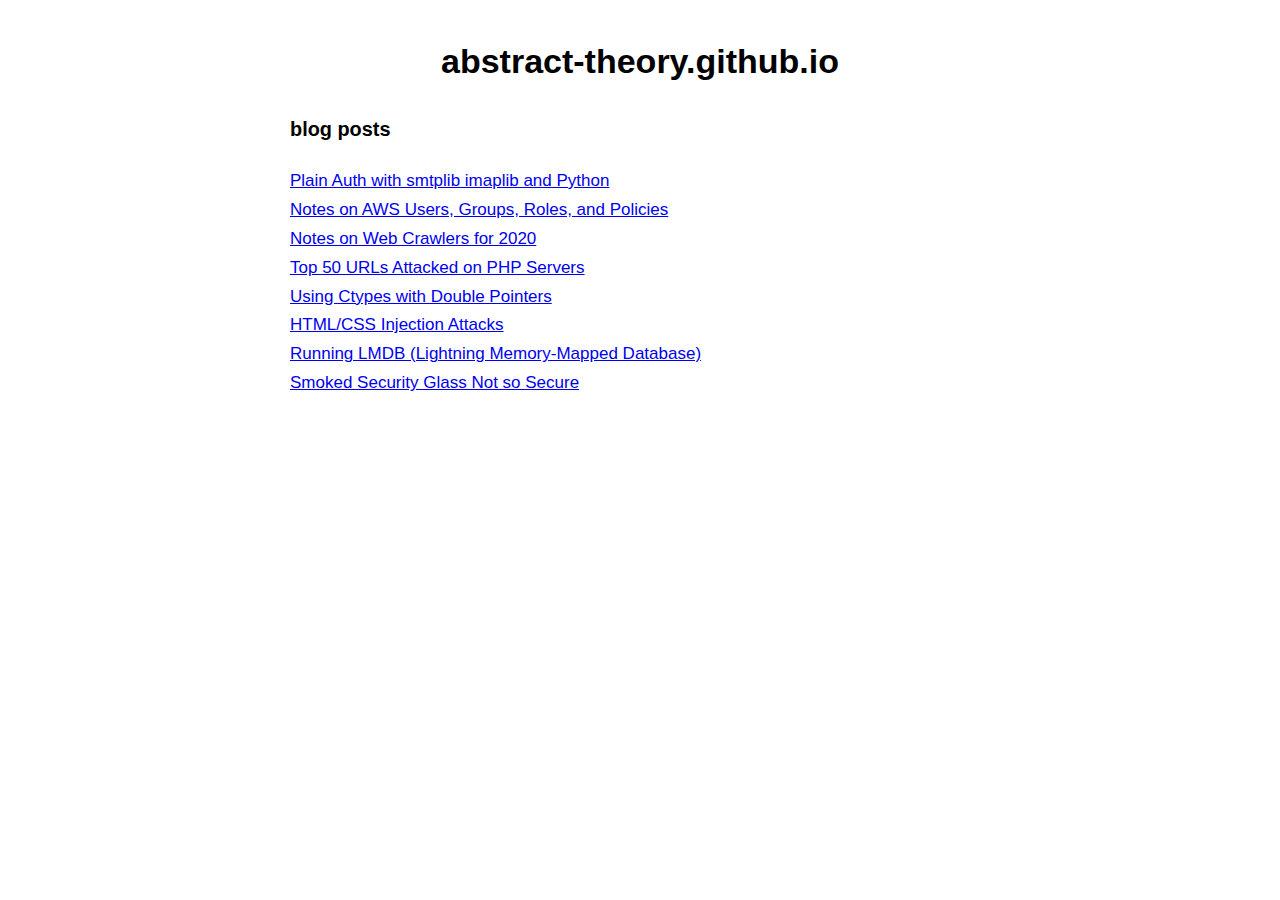
<file: index.html>
<!DOCTYPE HTML PUBLIC "-//W3C//DTD HTML 4.01//EN" "http://www.w3.org/TR/html4/strict.dtd">
<html>
<head>
<meta http-equiv="content-type" content="text/html; charset=UTF-8">
<meta name="viewport" content="width=device-width, initial-scale=1" />
<link rel="stylesheet" type="text/css" href="main-002.css" />
<title>abstract-theory.github.io</title>
</head>
<body>

<p>
<h1>abstract-theory.github.io</h1>
</p>


<h3>blog posts</h3>


<a href="plain-auth-with-smtplib-imaplib-and-python.html">Plain Auth with smtplib imaplib and Python</a>
<br>
<a href="notes-on-aws-users-groups-roles-policies.html">Notes on AWS Users, Groups, Roles, and Policies</a>
<br>
<a href="notes-on-web-crawlers-for-2020.html">Notes on Web Crawlers for 2020</a>
<br>
<a href="top-50-urls-attacked-on-php-servers.html">Top 50 URLs Attacked on PHP Servers</a>
<br>
<a href="using-ctypes-with-double-pointers.html">Using Ctypes with Double Pointers</a>
<br>
<a href="html-css-injection-attacks.html">HTML/CSS Injection Attacks</a>
<br>
<a href="running-lmdb.html">Running LMDB (Lightning Memory-Mapped Database)</a>
<br>
<a href="smoked-security-glass-not-so-secure.html">Smoked Security Glass Not so Secure</a>


</body>
</html>
</file>
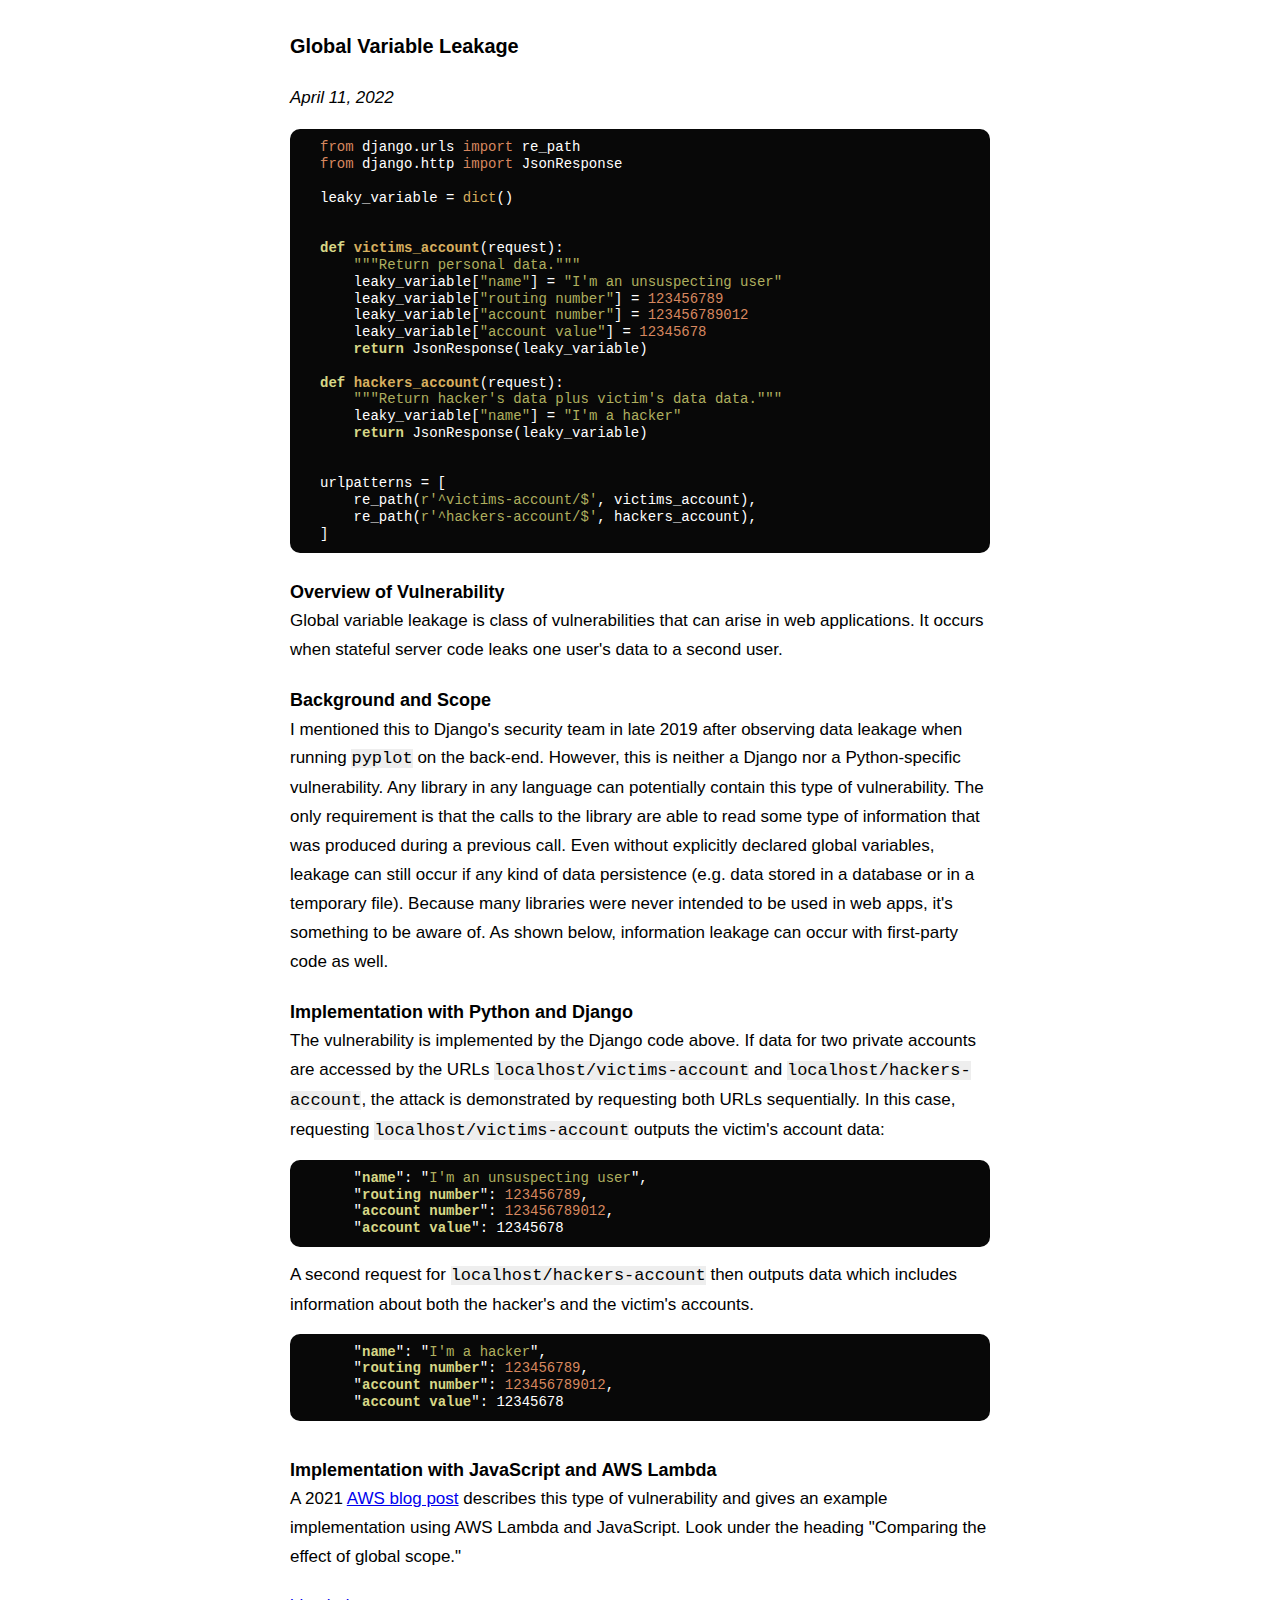
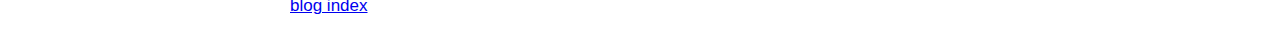
<file: global-variable-leakage.html>
<!DOCTYPE HTML PUBLIC "-//W3C//DTD HTML 4.01//EN" "http://www.w3.org/TR/html4/strict.dtd">
<html>
<head>
<meta http-equiv="content-type" content="text/html; charset=UTF-8">
<meta name="viewport" content="width=device-width, initial-scale=1" />
<link rel="stylesheet" type="text/css" href="main-002.css" />
<style>
code {background-color: #eeeeee;}

.section {
    padding: 10px 0px;
}

.section-title {
    font-size: 18px;
    font-weight: bold;
}
</style>
<title>Global Variable Leakage</title>
</head>
<body>

<p>
<h3>Global Variable Leakage</h3>
<i>April 11, 2022</i>
</p>

<pre id='vimCodeElement'>
<span class="Include">from</span> django.urls <span class="Include">import</span> re_path
<span class="Include">from</span> django.http <span class="Include">import</span> JsonResponse

leaky_variable = <span class="Function">dict</span>()


<span class="Statement">def</span> <span class="pythonFunction">victims_account</span>(request):
    <span class="String">&quot;&quot;&quot;</span><span class="String">Return personal data.</span><span class="String">&quot;&quot;&quot;</span>
    leaky_variable[<span class="String">&quot;</span><span class="String">name</span><span class="String">&quot;</span>] = <span class="String">&quot;</span><span class="String">I'm an unsuspecting user</span><span class="String">&quot;</span>
    leaky_variable[<span class="String">&quot;</span><span class="String">routing number</span><span class="String">&quot;</span>] = <span class="Number">123456789</span>
    leaky_variable[<span class="String">&quot;</span><span class="String">account number</span><span class="String">&quot;</span>] = <span class="Number">123456789012</span>
    leaky_variable[<span class="String">&quot;</span><span class="String">account value</span><span class="String">&quot;</span>] = <span class="Number">12345678</span>
    <span class="Statement">return</span> JsonResponse(leaky_variable)

<span class="Statement">def</span> <span class="pythonFunction">hackers_account</span>(request):
    <span class="String">&quot;&quot;&quot;</span><span class="String">Return hacker's data plus victim's data data.</span><span class="String">&quot;&quot;&quot;</span>
    leaky_variable[<span class="String">&quot;</span><span class="String">name</span><span class="String">&quot;</span>] = <span class="String">&quot;</span><span class="String">I'm a hacker</span><span class="String">&quot;</span>
    <span class="Statement">return</span> JsonResponse(leaky_variable)


urlpatterns = [
    re_path(<span class="String">r'</span><span class="String">^victims-account/$</span><span class="String">'</span>, victims_account),
    re_path(<span class="String">r'</span><span class="String">^hackers-account/$</span><span class="String">'</span>, hackers_account),
]
</pre>

<div class="section">
<div class="section-title">Overview of Vulnerability</div>
Global variable leakage is class of vulnerabilities that can arise in web applications. It occurs when stateful server code leaks one user's data to a second user.
</div>

<div class="section">
<div class="section-title">Background and Scope</div>
I mentioned this to Django's security team in late 2019 after observing data leakage when running <code>pyplot</code> on the back-end. However, this is neither a Django nor a Python-specific vulnerability.  Any library in any language can potentially contain this type of vulnerability. The only requirement is that the calls to the library are able to read some type of information that was produced during a previous call. Even without explicitly declared global variables, leakage can still occur if any kind of data persistence (e.g. data stored in a database or in a temporary file). Because many libraries were never intended to be used in web apps, it's something to be aware of. As shown below, information leakage can occur with first-party code as well.
</div>

<div class="section">
<div class="section-title">Implementation with Python and Django</div>
The vulnerability is implemented by the Django code above. If data for two private accounts are accessed by the URLs <code>localhost/victims-account</code> and <code>localhost/hackers-account</code>, the attack is demonstrated by requesting both URLs sequentially. In this case, requesting <code>localhost/victims-account</code> outputs the victim's account data:

<pre id='vimCodeElement'>
    &quot;<span class="Statement">name</span>&quot;: &quot;<span class="String">I'm an unsuspecting user</span>&quot;,
    &quot;<span class="Statement">routing number</span>&quot;: <span class="Number">123456789</span>,
    &quot;<span class="Statement">account number</span>&quot;: <span class="Number">123456789012</span>,
    &quot;<span class="Statement">account value</span>&quot;: 12345678
</pre>

A second request for <code>localhost/hackers-account</code> then outputs data which includes information about both the hacker's and the victim's accounts.
<pre id='vimCodeElement'>
    &quot;<span class="Statement">name</span>&quot;: &quot;<span class="String">I'm a hacker</span>&quot;,
    &quot;<span class="Statement">routing number</span>&quot;: <span class="Number">123456789</span>,
    &quot;<span class="Statement">account number</span>&quot;: <span class="Number">123456789012</span>,
    &quot;<span class="Statement">account value</span>&quot;: 12345678
</pre></div>

<div class="section">
<div class="section-title">Implementation with JavaScript and AWS Lambda</div>
A 2021 <a href="https://aws.amazon.com/blogs/compute/operating-lambda-performance-optimization-part-2/">AWS blog post</a> describes this type of vulnerability and gives an example implementation using AWS Lambda and JavaScript. Look under the heading "Comparing the effect of global scope."
</div>


<nav class="menu">
    <a href="index.html">blog index</a>
</nav>

</body>
</html>
</file>
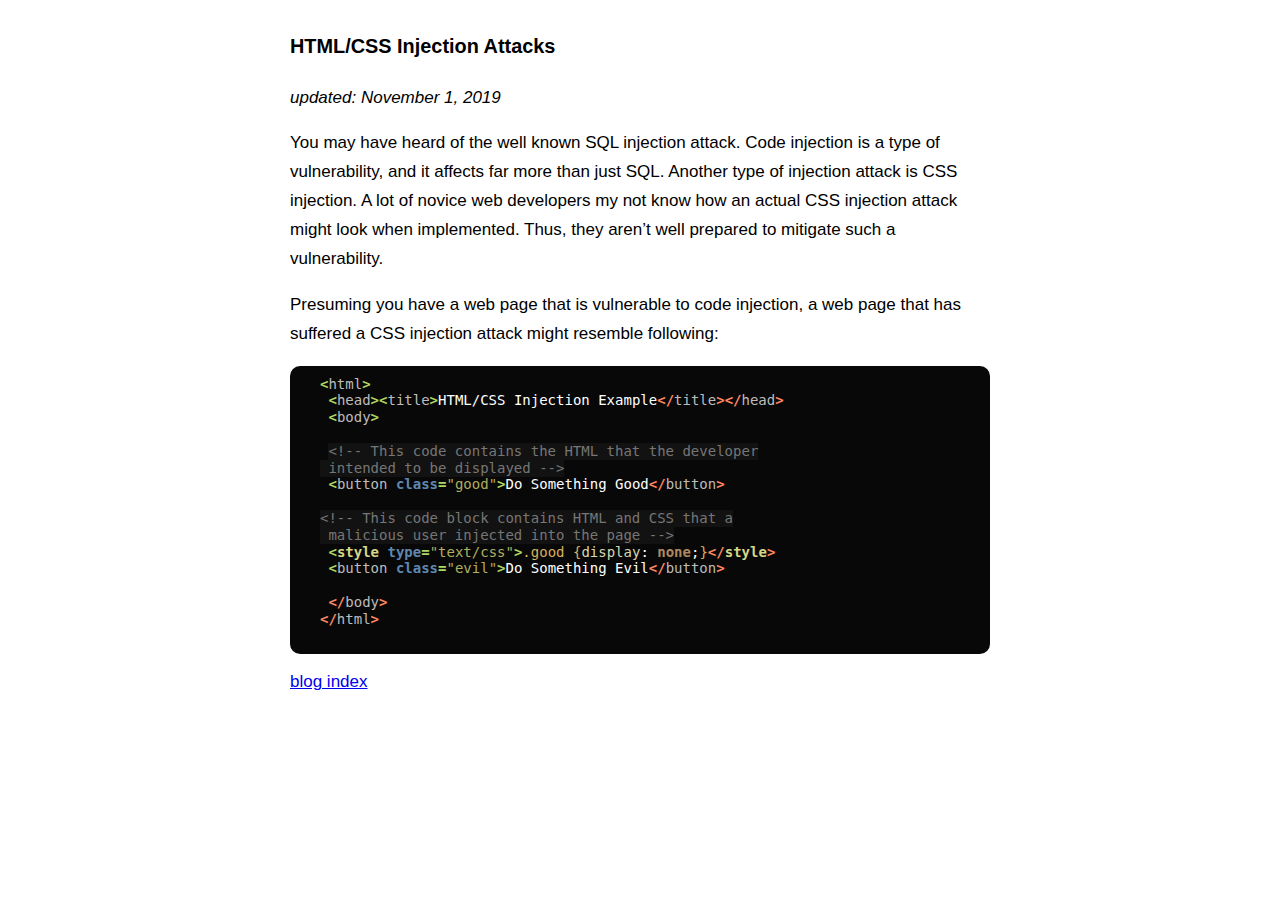
<file: html-css-injection-attacks.html>
<!DOCTYPE HTML PUBLIC "-//W3C//DTD HTML 4.01//EN" "http://www.w3.org/TR/html4/strict.dtd">
<html>
<head>
<meta http-equiv="content-type" content="text/html; charset=UTF-8">
<meta name="viewport" content="width=device-width, initial-scale=1" />
<link rel="stylesheet" type="text/css" href="main-002.css" />
<title>HTML/CSS Injection Attacks</title>

</head>
<body>

<p>
<h3>HTML/CSS Injection Attacks</h3>
<i>updated: November 1, 2019</i>
</p>
<p>
You may have heard of the well known SQL injection attack. Code injection is a type of vulnerability, and it affects far more than just SQL. Another type of injection attack is CSS injection. A lot of novice web developers my not know how an actual CSS injection attack might look when implemented. Thus, they aren’t well prepared to mitigate such a vulnerability.
</p>
<p>
Presuming you have a web page that is vulnerable to code injection, a web page that has suffered a CSS injection attack might resemble following:
</p>

<pre id='vimCodeElement'>
<span class="xmlTag">&lt;</span><span class="xmlTagName">html</span><span class="xmlTag">&gt;</span>
 <span class="xmlTag">&lt;</span><span class="xmlTagName">head</span><span class="xmlTag">&gt;&lt;</span><span class="xmlTagName">title</span><span class="xmlTag">&gt;</span><span class="Title">HTML/CSS Injection Example</span><span class="xmlEndTag">&lt;/</span><span class="xmlTagName">title</span><span class="xmlEndTag">&gt;&lt;/</span><span class="xmlTagName">head</span><span class="xmlEndTag">&gt;</span>
 <span class="xmlTag">&lt;</span><span class="xmlTagName">body</span><span class="xmlTag">&gt;</span>

 <span class="Comment">&lt;!</span><span class="Comment">-- This code contains the HTML that the developer</span>
<span class="Comment"> intended to be displayed --</span><span class="Comment">&gt;</span>
 <span class="xmlTag">&lt;</span><span class="xmlTagName">button</span><span class="xmlTag"> </span><span class="Type">class</span><span class="xmlTag">=</span><span class="String">&quot;good&quot;</span><span class="xmlTag">&gt;</span>Do Something Good<span class="xmlEndTag">&lt;/</span><span class="xmlTagName">button</span><span class="xmlEndTag">&gt;</span>

<span class="Comment">&lt;!</span><span class="Comment">-- This code block contains HTML and CSS that a</span>
<span class="Comment"> malicious user injected into the page --</span><span class="Comment">&gt;</span>
 <span class="xmlTag">&lt;</span><span class="Statement">style</span><span class="xmlTag"> </span><span class="Type">type</span><span class="xmlTag">=</span><span class="String">&quot;text/css&quot;</span><span class="xmlTag">&gt;</span><span class="Function">.</span><span class="Function">good</span> <span class="Function">{</span><span class="StorageClass">display</span>: <span class="Constant">none</span>;<span class="Function">}</span><span class="xmlEndTag">&lt;/</span><span class="Statement">style</span><span class="xmlEndTag">&gt;</span>
 <span class="xmlTag">&lt;</span><span class="xmlTagName">button</span><span class="xmlTag"> </span><span class="Type">class</span><span class="xmlTag">=</span><span class="String">&quot;evil&quot;</span><span class="xmlTag">&gt;</span>Do Something Evil<span class="xmlEndTag">&lt;/</span><span class="xmlTagName">button</span><span class="xmlEndTag">&gt;</span>

 <span class="xmlEndTag">&lt;/</span><span class="xmlTagName">body</span><span class="xmlEndTag">&gt;</span>
<span class="xmlEndTag">&lt;/</span><span class="xmlTagName">html</span><span class="xmlEndTag">&gt;</span>

</pre>

<nav class="menu">
    <a href="index.html">blog index</a>
</nav>

</body>
</html>
</file>
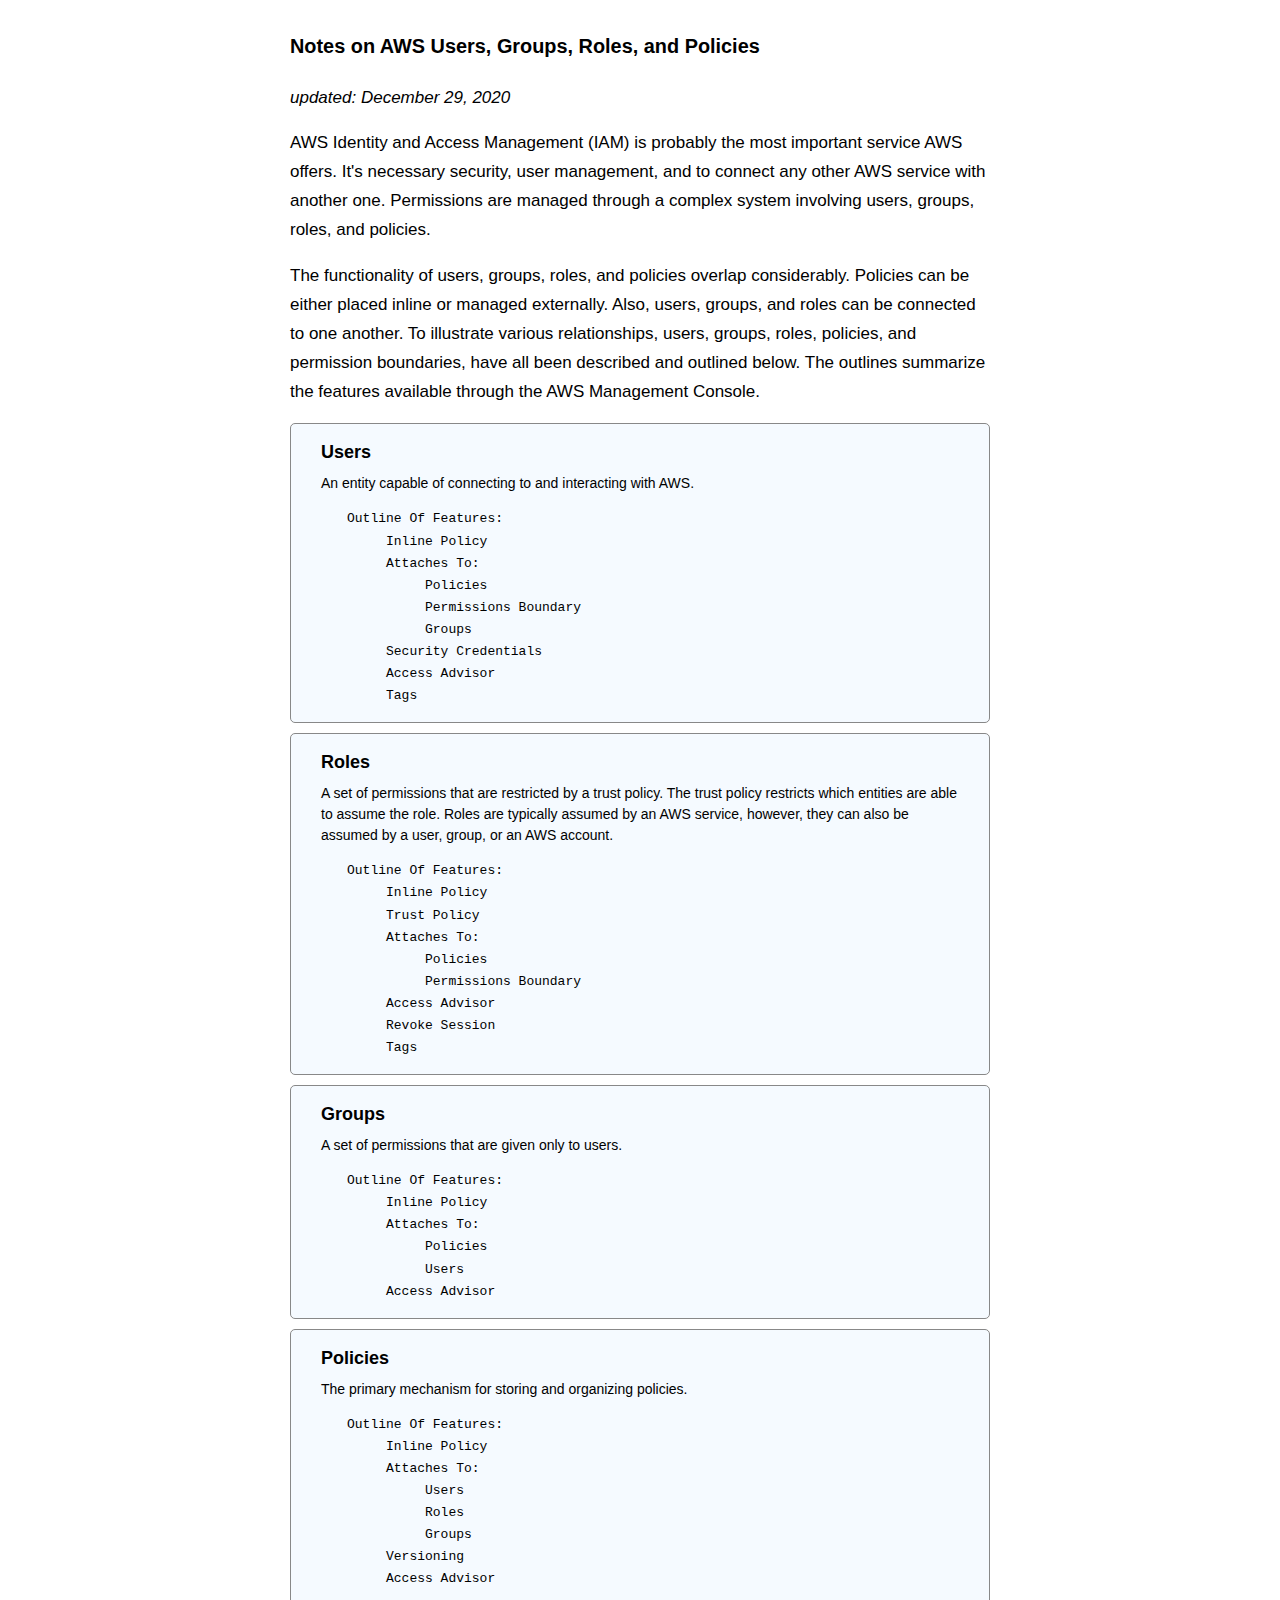
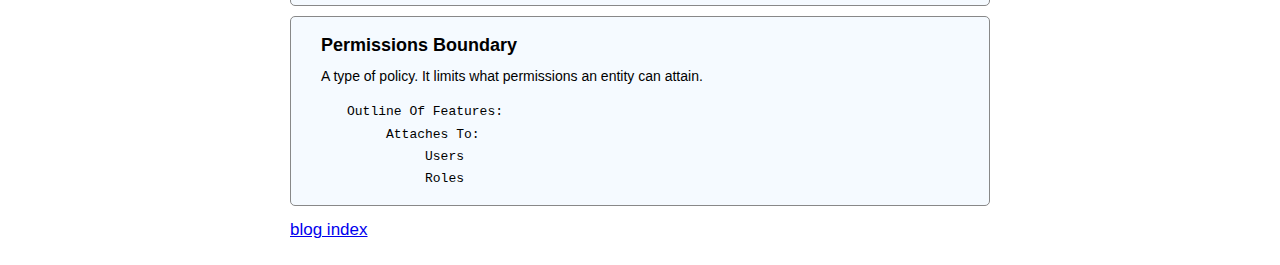
<file: notes-on-aws-users-groups-roles-policies.html>
<!DOCTYPE HTML PUBLIC "-//W3C//DTD HTML 4.01//EN" "http://www.w3.org/TR/html4/strict.dtd">
<html>
<head>
<meta http-equiv="content-type" content="text/html; charset=UTF-8">
<meta name="viewport" content="width=device-width, initial-scale=1" />
<link rel="stylesheet" type="text/css" href="main-002.css" />
<title>Notes on AWS Users, Groups, Roles, and Policies</title>
<style>
    .ol {
        font-family: monospace;
        font-size: 13px;
        line-height: 1.7;
    }

    .l1 {padding-left: 2em;}
    .l2 {padding-left: 5em;}
    .l3 {padding-left: 8em;}

    .description {
        margin: 0.5em 0em 1.0em 0em;
    }

    .outline {
        background-color: #f5faff;
        border: solid 1px #888888;
        border-radius: 5px;
        padding: 15px 30px 15px 30px;
        margin: 10px 0px 10px 0px;
        line-height: 1.5;
        font-size: 14px;
    }

    .topic {
        font-family: Arial;
        font-size: 18px;
        font-weight: bold;
    }
</style>
</head>
<body>

<p>
<h3>Notes on AWS Users, Groups, Roles, and Policies</h3>
<i>updated: December 29, 2020</i>
</p>
<p>
AWS Identity and Access Management (IAM) is probably the most important service AWS offers. It's necessary security, user management, and to connect any other AWS service with another one. Permissions are managed through a complex system involving users, groups, roles, and policies.
</p>
<p>
The functionality of users, groups, roles, and policies overlap considerably. Policies can be either placed inline or managed externally. Also, users, groups, and roles can be connected to one another. To illustrate various relationships, users, groups, roles, policies, and permission boundaries, have all been described and outlined below. The outlines summarize the features available through the AWS Management Console.
</p>

<div class="outline">
<div class="topic">Users</div>
<div class="description">An entity capable of connecting to and interacting with AWS.</div>
<div class="ol l1">Outline Of Features:</div>
<div class="ol l2">Inline Policy</div>
<div class="ol l2">Attaches To:</div>
<div class="ol l3">Policies</div>
<div class="ol l3">Permissions Boundary</div>
<div class="ol l3">Groups</div>
<div class="ol l2">Security Credentials</div>
<div class="ol l2">Access Advisor</div>
<div class="ol l2">Tags</div>
</div>

<div class="outline">
<div class="topic">Roles</div>
<div class="description">A set of permissions that are restricted by a trust policy. The trust policy restricts which entities are able to assume the role. Roles are typically assumed by an AWS service, however, they can also be assumed by a user, group, or an AWS account.</div>
<div class="ol l1">Outline Of Features:</div>
<div class="ol l2">Inline Policy</div>
<div class="ol l2">Trust Policy</div>
<div class="ol l2">Attaches To:</div>
<div class="ol l3">Policies</div>
<div class="ol l3">Permissions Boundary</div>
<div class="ol l2">Access Advisor</div>
<div class="ol l2">Revoke Session</div>
<div class="ol l2">Tags</div>
</div>

<div class="outline">
<div class="topic">Groups</div>
<div class="description">A set of permissions that are given only to users.</div>
<div class="ol l1">Outline Of Features:</div>
<div class="ol l2">Inline Policy</div>
<div class="ol l2">Attaches To:</div>
<div class="ol l3">Policies</div>
<div class="ol l3">Users</div>
<div class="ol l2">Access Advisor</div>
</div>

<div class="outline">
<div class="topic">Policies</div>
<div class="description">The primary mechanism for storing and organizing policies.</div>
<div class="ol l1">Outline Of Features:</div>
<div class="ol l2">Inline Policy</div>
<div class="ol l2">Attaches To:</div>
<div class="ol l3">Users</div>
<div class="ol l3">Roles</div>
<div class="ol l3">Groups</div>
<div class="ol l2">Versioning</div>
<div class="ol l2">Access Advisor</div>
</div>

<div class="outline">
<div class="topic">Permissions Boundary</div>
<div class="description">A type of policy. It limits what permissions an entity can attain.</div>
<div class="ol l1">Outline Of Features:</div>
<div class="ol l2">Attaches To:</div>
<div class="ol l3">Users</div>
<div class="ol l3">Roles</div>
</div>

<nav class="menu">
    <a href="index.html">blog index</a>
</nav>

</body>
</html>
</file>
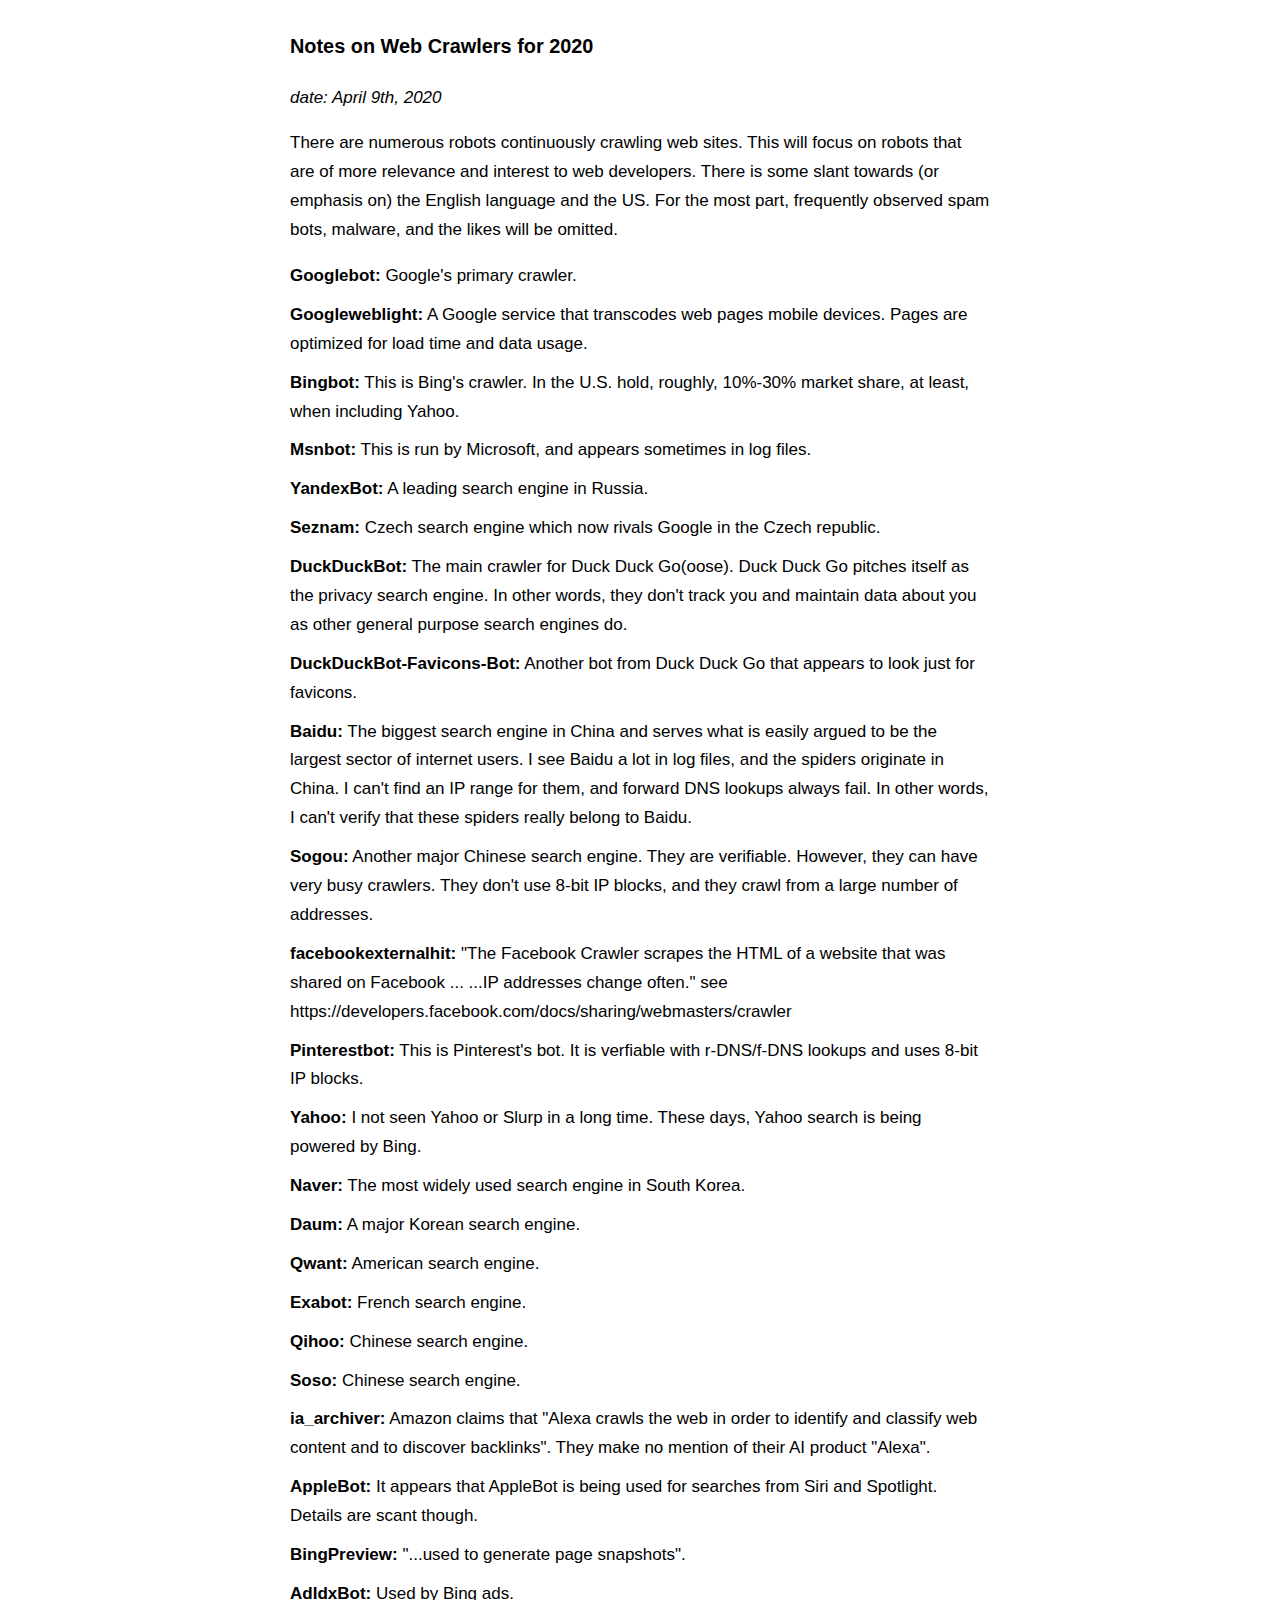
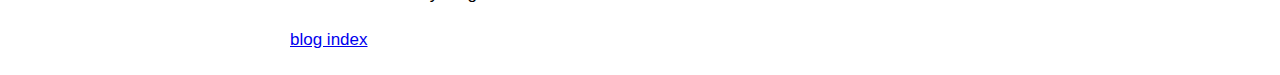
<file: notes-on-web-crawlers-for-2020.html>
<!DOCTYPE HTML PUBLIC "-//W3C//DTD HTML 4.01//EN" "http://www.w3.org/TR/html4/strict.dtd">
<html>
<head>
<meta http-equiv="content-type" content="text/html; charset=UTF-8">
<meta name="viewport" content="width=device-width, initial-scale=1" />
<link rel="stylesheet" type="text/css" href="main-002.css" />
<title>Notes on Web Crawlers for 2020</title>
<style>
    .bot {
        margin: 10px 0px;
    }
</style>
</head>
<body>

<p>
<h3>Notes on Web Crawlers for 2020</h3>
<i>date: April 9th, 2020</i>
</p>
<p>
There are numerous robots continuously crawling web sites. This will focus on robots that are of more relevance and interest to web developers. There is some slant towards (or emphasis on) the English language and the US. For the most part, frequently observed spam bots, malware, and the likes will be omitted.
</p>

<p>
    <div class="bot"><b>Googlebot:</b> Google's primary crawler.</div>

    <div class="bot"><b>Googleweblight:</b> A Google service that transcodes web pages mobile devices. Pages are optimized for load time and data usage.</div>

    <div class="bot"><b>Bingbot:</b> This is Bing's crawler. In the U.S. hold, roughly, 10%-30% market share, at least, when including Yahoo.</div>

    <div class="bot"><b>Msnbot:</b> This is run by Microsoft, and appears sometimes in log files.</div>

    <div class="bot"><b>YandexBot:</b> A leading search engine in Russia.</div>

    <div class="bot"><b>Seznam:</b> Czech search engine which now rivals Google in the Czech republic.</div>

    <div class="bot"><b>DuckDuckBot:</b> The main crawler for Duck Duck Go(oose). Duck Duck Go pitches itself as the privacy search engine. In other words, they don't track you and maintain data about you as other general purpose search engines do.</div>

    <div class="bot"><b>DuckDuckBot-Favicons-Bot:</b> Another bot from Duck Duck Go that appears to look just for favicons.</div>

    <div class="bot"><b>Baidu:</b> The biggest search engine in China and serves what is easily argued to be the largest sector of internet users. I see Baidu a lot in log files, and the spiders originate in China. I can't find an IP range for them, and forward DNS lookups always fail. In other words, I can't verify that these spiders really belong to Baidu.</div>

    <div class="bot"><b>Sogou:</b> Another major Chinese search engine. They are verifiable. However, they can have very busy crawlers. They don't use 8-bit IP blocks, and they crawl from a large number of addresses.</div>

    <div class="bot"><b>facebookexternalhit:</b> "The Facebook Crawler scrapes the HTML of a website that was shared on Facebook ... ...IP addresses change often."
        see https://developers.facebook.com/docs/sharing/webmasters/crawler</div>

    <div class="bot"><b>Pinterestbot:</b> This is Pinterest's bot. It is verfiable with r-DNS/f-DNS lookups and uses 8-bit IP blocks.</div>

    <div class="bot"><b>Yahoo:</b> I not seen Yahoo or Slurp in a long time. These days, Yahoo search is being powered by Bing.</div>

    <div class="bot"><b>Naver:</b> The most widely used search engine in South Korea.</div>

    <div class="bot"><b>Daum:</b> A major Korean search engine.</div>

    <div class="bot"><b>Qwant:</b> American search engine.</div>

    <div class="bot"><b>Exabot:</b> French search engine.</div>

    <div class="bot"><b>Qihoo:</b> Chinese search engine.</div>

    <div class="bot"><b>Soso:</b> Chinese search engine.</div>

    <div class="bot"><b>ia_archiver:</b> Amazon claims that "Alexa crawls the web in order to identify and classify web content and to discover backlinks". They make no mention of their AI product "Alexa".</div>

    <div class="bot"><b>AppleBot:</b> It appears that AppleBot is being used for searches from Siri and Spotlight. Details are scant though.</div>

    <div class="bot"><b>BingPreview:</b> "...used to generate page snapshots".</div>

    <div class="bot"><b>AdIdxBot:</b> Used by Bing ads.</div>

</p>
<nav class="menu">
    <a href="index.html">blog index</a>
</nav>

</body>
</html>
</file>
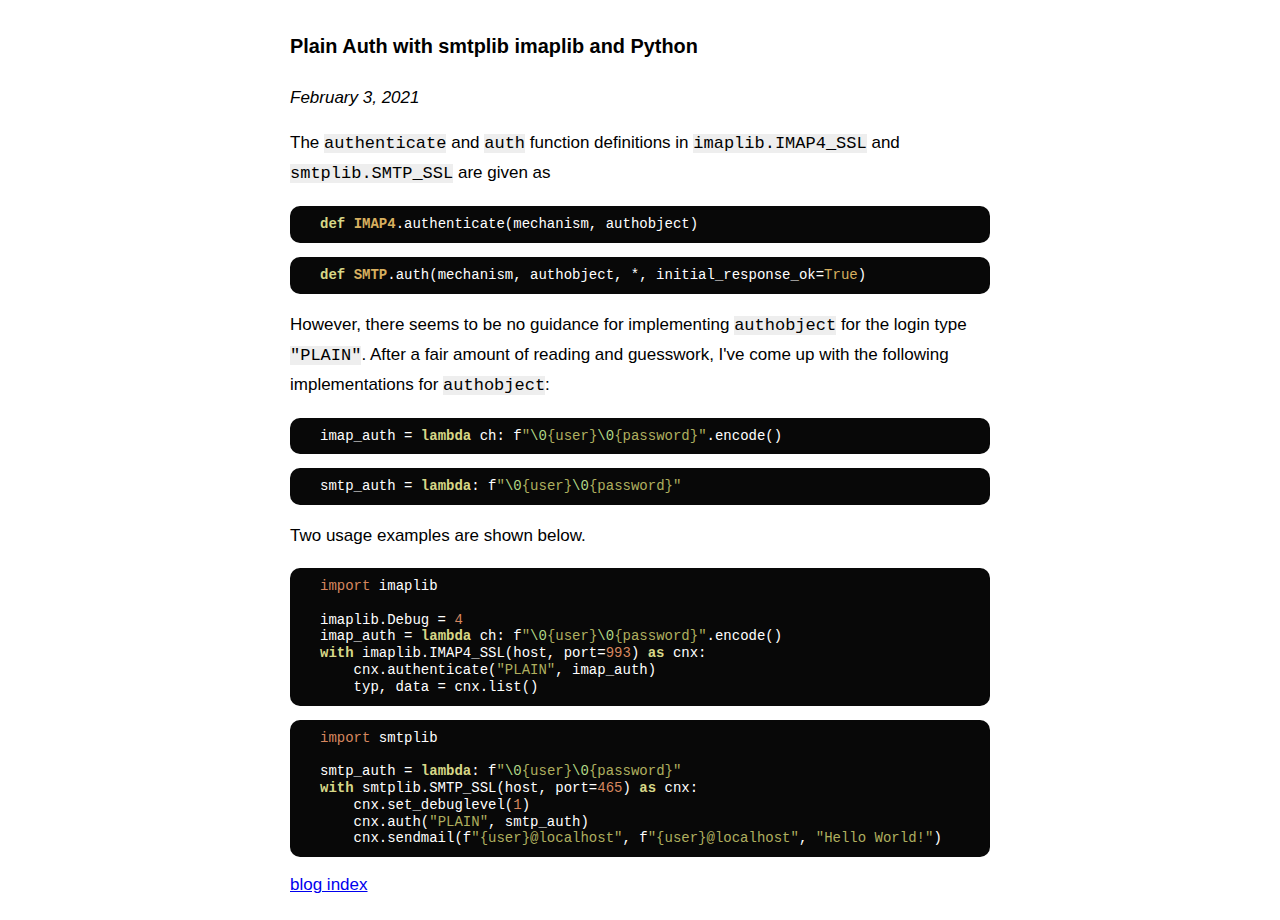
<file: plain-auth-with-smtplib-imaplib-and-python.html>
<!DOCTYPE HTML PUBLIC "-//W3C//DTD HTML 4.01//EN" "http://www.w3.org/TR/html4/strict.dtd">
<html>
<head>
<meta http-equiv="content-type" content="text/html; charset=UTF-8">
<meta name="viewport" content="width=device-width, initial-scale=1" />
<link rel="stylesheet" type="text/css" href="main-002.css" />
<style>
    code {background-color: #eeeeee;}
</style>
<title>Plain Auth with smtplib imaplib and Python</title>
</head>
<body>

<p>
<h3>Plain Auth with smtplib imaplib and Python</h3>
<i>February 3, 2021</i>
</p>

<p>
The <code>authenticate</code> and <code>auth</code> function definitions in <code>imaplib.IMAP4_SSL</code> and <code>smtplib.SMTP_SSL</code> are given as
</p>

<pre id='vimCodeElement'>
<span class="Statement">def</span> <span class="pythonFunction">IMAP4</span>.authenticate(mechanism, authobject)
</pre>

<pre id='vimCodeElement'>
<span class="Statement">def</span> <span class="pythonFunction">SMTP</span>.auth(mechanism, authobject, *, initial_response_ok=<span class="Function">True</span>)
</pre>

<p>
However, there seems to be no guidance for implementing <code>authobject</code> for the login type <code>"PLAIN"</code>. After a fair amount of reading and guesswork, I've come up with the following implementations for <code>authobject</code>:
</p>

<pre id='vimCodeElement'>
imap_auth = <span class="Statement">lambda</span> ch: f<span class="String">&quot;</span><span class="Special">\0</span><span class="String">{user}</span><span class="Special">\0</span><span class="String">{password}</span><span class="String">&quot;</span>.encode()
</pre>

<pre id='vimCodeElement'>
smtp_auth = <span class="Statement">lambda</span>: f<span class="String">&quot;</span><span class="Special">\0</span><span class="String">{user}</span><span class="Special">\0</span><span class="String">{password}</span><span class="String">&quot;</span>
</pre>


<p>
Two usage examples are shown below.
</p>

<pre id='vimCodeElement'>
<span class="Include">import</span> imaplib

imaplib.Debug = <span class="Number">4</span>
imap_auth = <span class="Statement">lambda</span> ch: f<span class="String">&quot;</span><span class="Special">\0</span><span class="String">{user}</span><span class="Special">\0</span><span class="String">{password}</span><span class="String">&quot;</span>.encode()
<span class="Statement">with</span> imaplib.IMAP4_SSL(host, port=<span class="Number">993</span>) <span class="Statement">as</span> cnx:
    cnx.authenticate(<span class="String">&quot;</span><span class="String">PLAIN</span><span class="String">&quot;</span>, imap_auth)
    typ, data = cnx.list()
</pre>

<pre id='vimCodeElement'>
<span class="Include">import</span> smtplib

smtp_auth = <span class="Statement">lambda</span>: f<span class="String">&quot;</span><span class="Special">\0</span><span class="String">{user}</span><span class="Special">\0</span><span class="String">{password}</span><span class="String">&quot;</span>
<span class="Statement">with</span> smtplib.SMTP_SSL(host, port=<span class="Number">465</span>) <span class="Statement">as</span> cnx:
    cnx.set_debuglevel(<span class="Number">1</span>)
    cnx.auth(<span class="String">&quot;</span><span class="String">PLAIN</span><span class="String">&quot;</span>, smtp_auth)
    cnx.sendmail(f<span class="String">&quot;</span><span class="String">{user}@localhost</span><span class="String">&quot;</span>, f<span class="String">&quot;</span><span class="String">{user}@localhost</span><span class="String">&quot;</span>, <span class="String">&quot;</span><span class="String">Hello World!</span><span class="String">&quot;</span>)
</pre>

<nav class="menu">
    <a href="index.html">blog index</a>
</nav>

</body>
</html>
</file>
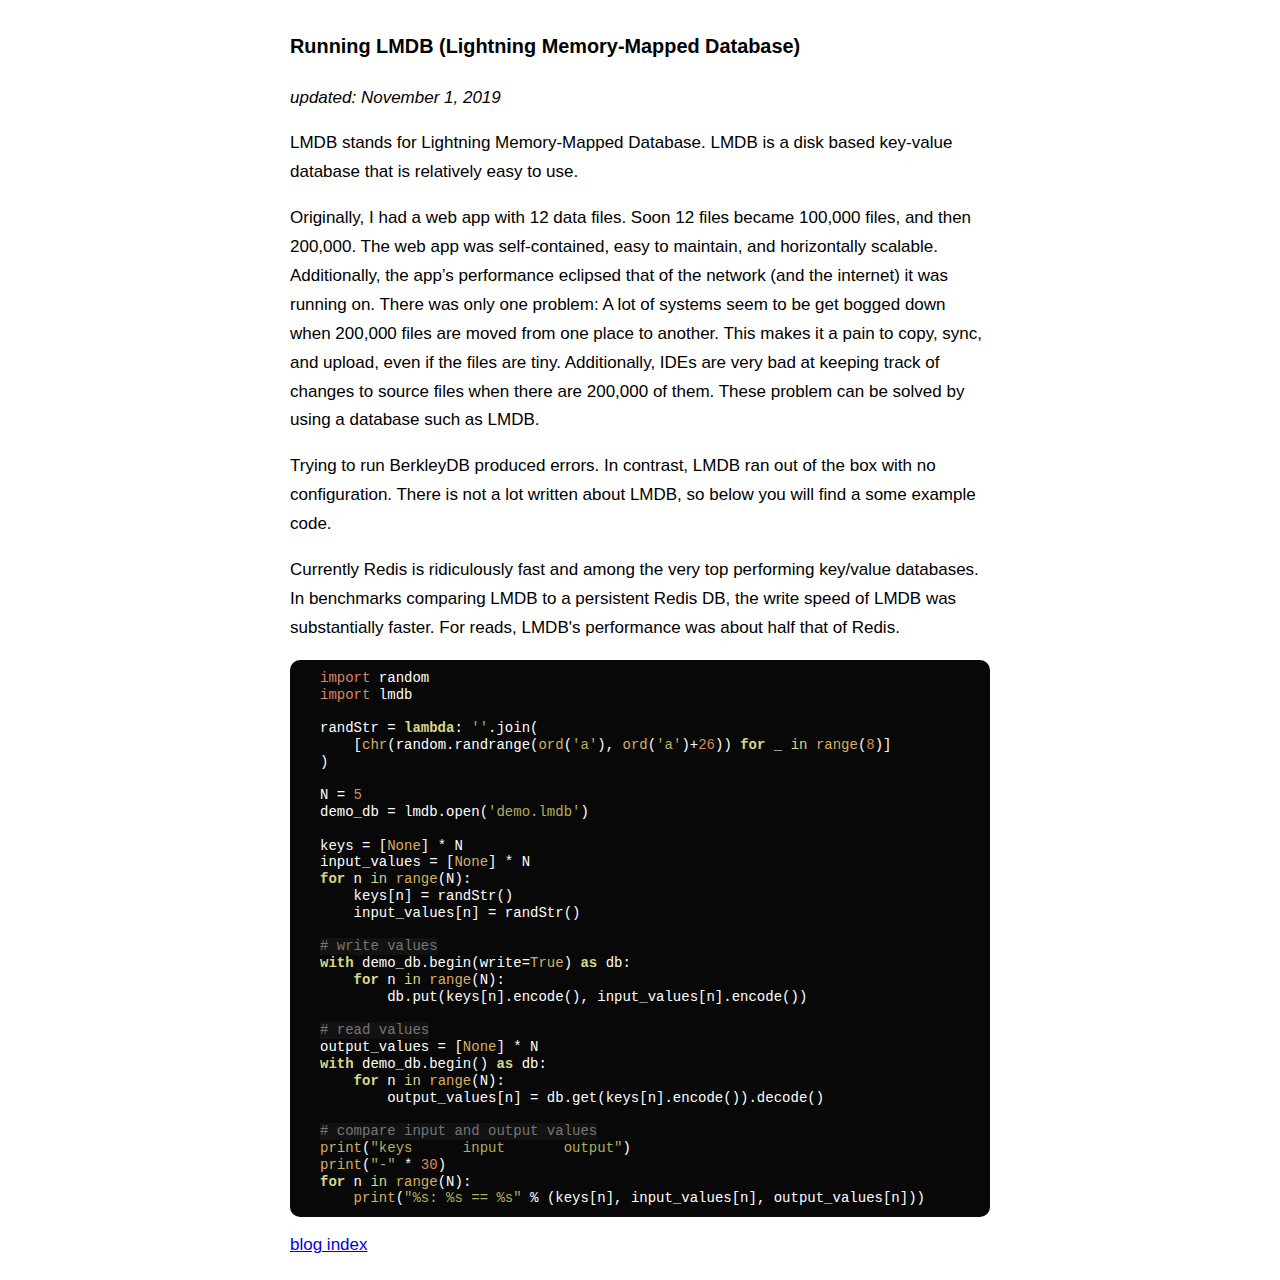
<file: running-lmdb.html>
<!DOCTYPE HTML PUBLIC "-//W3C//DTD HTML 4.01//EN" "http://www.w3.org/TR/html4/strict.dtd">
<html>
<head>
<meta http-equiv="content-type" content="text/html; charset=UTF-8">
<meta name="viewport" content="width=device-width, initial-scale=1" />
<link rel="stylesheet" type="text/css" href="main-002.css" />
<title>Running LMDB (Lightning Memory-Mapped Database)</title>
</head>
<body>

<p>
<h3>Running LMDB (Lightning Memory-Mapped Database)</h3>
<i>updated: November 1, 2019</i>
</p>

<p>
LMDB stands for Lightning Memory-Mapped Database. LMDB is a disk based key-value database that is relatively easy to use.
</p>
<p>
Originally, I had a web app with 12 data files. Soon 12 files became 100,000 files, and then 200,000. The web app was self-contained, easy to maintain, and horizontally scalable. Additionally, the app’s performance eclipsed that of the network (and the internet) it was running on. There was only one problem: A lot of systems seem to be get bogged down when 200,000 files are moved from one place to another. This makes it a pain to copy, sync, and upload, even if the files are tiny. Additionally, IDEs are very bad at keeping track of changes to source files when there are 200,000 of them. These problem can be solved by using a database such as LMDB.
</p>
<p>
Trying to run BerkleyDB produced errors. In contrast, LMDB ran out of the box with no configuration. There is not a lot written about LMDB, so below you will find a some example code.
</p>
<p>
Currently Redis is ridiculously fast and among the very top performing key/value databases. In benchmarks comparing LMDB to a persistent Redis DB, the write speed of LMDB was substantially faster. For reads, LMDB's performance was about half that of Redis.
</p>

<pre id='vimCodeElement'>
<span class="Include">import</span> random
<span class="Include">import</span> lmdb

randStr = <span class="Statement">lambda</span>: <span class="String">''</span>.join(
    [<span class="Function">chr</span>(random.randrange(<span class="Function">ord</span>(<span class="String">'</span><span class="String">a</span><span class="String">'</span>), <span class="Function">ord</span>(<span class="String">'</span><span class="String">a</span><span class="String">'</span>)+<span class="Number">26</span>)) <span class="Statement">for</span> _ <span class="pythonOperator">in</span> <span class="Function">range</span>(<span class="Number">8</span>)]
)

N = <span class="Number">5</span>
demo_db = lmdb.open(<span class="String">'</span><span class="String">demo.lmdb</span><span class="String">'</span>)

keys = [<span class="Function">None</span>] * N
input_values = [<span class="Function">None</span>] * N
<span class="Statement">for</span> n <span class="pythonOperator">in</span> <span class="Function">range</span>(N):
    keys[n] = randStr()
    input_values[n] = randStr()

<span class="Comment"># write values</span>
<span class="Statement">with</span> demo_db.begin(write=<span class="Function">True</span>) <span class="Statement">as</span> db:
    <span class="Statement">for</span> n <span class="pythonOperator">in</span> <span class="Function">range</span>(N):
        db.put(keys[n].encode(), input_values[n].encode())

<span class="Comment"># read values</span>
output_values = [<span class="Function">None</span>] * N
<span class="Statement">with</span> demo_db.begin() <span class="Statement">as</span> db:
    <span class="Statement">for</span> n <span class="pythonOperator">in</span> <span class="Function">range</span>(N):
        output_values[n] = db.get(keys[n].encode()).decode()

<span class="Comment"># compare input and output values</span>
<span class="Function">print</span>(<span class="String">&quot;</span><span class="String">keys      input       output</span><span class="String">&quot;</span>)
<span class="Function">print</span>(<span class="String">&quot;</span><span class="String">-</span><span class="String">&quot;</span> * <span class="Number">30</span>)
<span class="Statement">for</span> n <span class="pythonOperator">in</span> <span class="Function">range</span>(N):
    <span class="Function">print</span>(<span class="String">&quot;</span><span class="String">%s: %s == %s</span><span class="String">&quot;</span> % (keys[n], input_values[n], output_values[n]))
</pre>

<nav class="menu">
    <a href="index.html">blog index</a>
</nav>

</body>
</html>
</file>
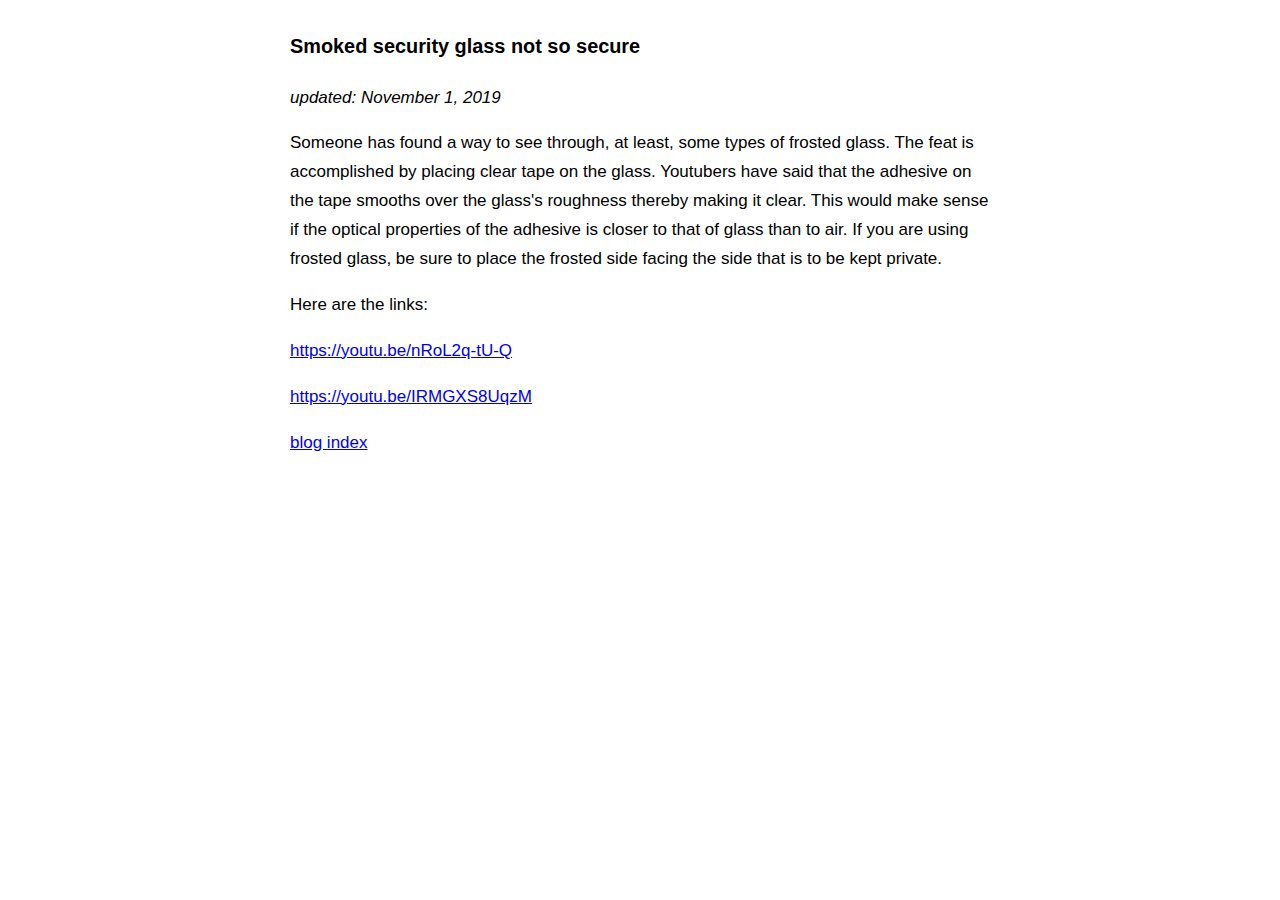
<file: smoked-security-glass-not-so-secure.html>
<!DOCTYPE HTML PUBLIC "-//W3C//DTD HTML 4.01//EN" "http://www.w3.org/TR/html4/strict.dtd">
<html>
<head>
<meta http-equiv="content-type" content="text/html; charset=UTF-8">
<meta name="viewport" content="width=device-width, initial-scale=1" />
<link rel="stylesheet" type="text/css" href="main-002.css" />
<title>Smoked security glass not so secure</title>
</head>
<body>

<p>
<h3>Smoked security glass not so secure</h3>
<i>updated: November 1, 2019</i>
</p>
<p>
Someone has found a way to see through, at least, some types of frosted glass. The feat is accomplished by placing clear tape on the glass.  Youtubers have said that the adhesive on the tape smooths over the glass's roughness thereby making it clear. This would make sense if the optical properties of the adhesive is closer to that of glass than to air. If you are using frosted glass, be sure to place the frosted side facing the side that is to be kept private.
</p>
<p>
Here are the links:
</p>
<p>
<a href="https://youtu.be/nRoL2q-tU-Q">https://youtu.be/nRoL2q-tU-Q</a>
</p>
<p>
<a href="https://youtu.be/IRMGXS8UqzM">https://youtu.be/IRMGXS8UqzM</a>
</p>

<nav class="menu">
    <a href="index.html">blog index</a>
</nav>

</body>
</html>
</file>
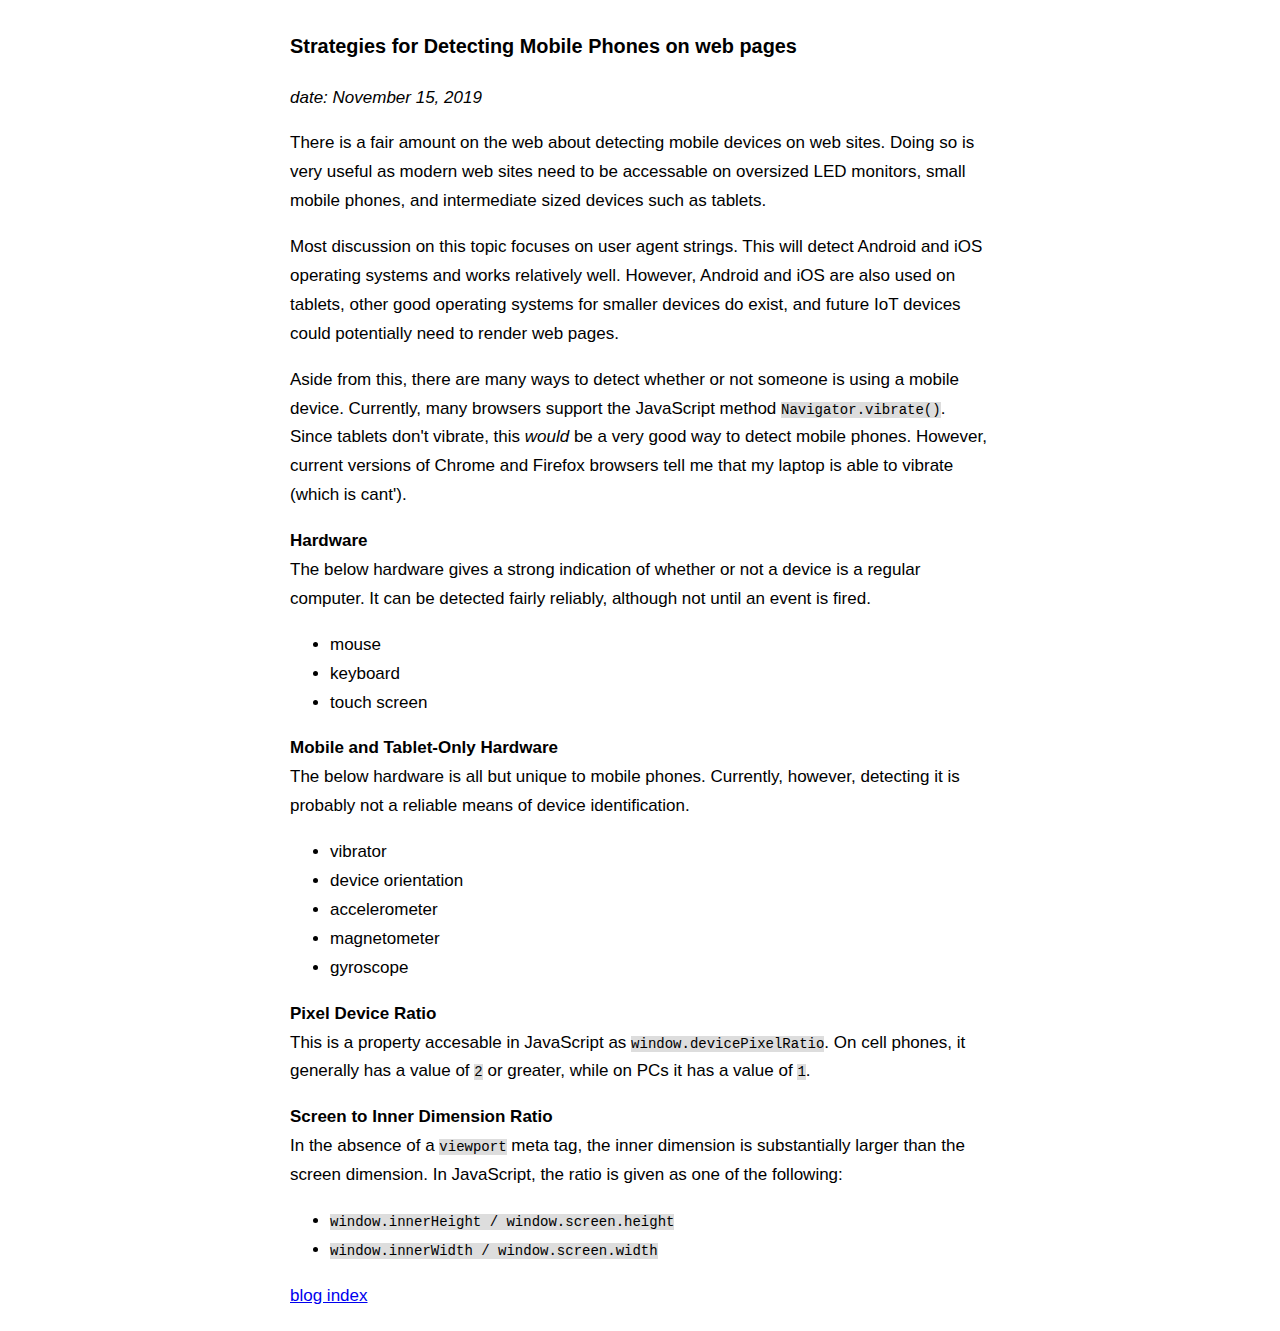
<file: strategies-for-detecting-mobile-phones-on-web-pages.html>
<!DOCTYPE HTML PUBLIC "-//W3C//DTD HTML 4.01//EN" "http://www.w3.org/TR/html4/strict.dtd">
<html>
<head>
<meta http-equiv="content-type" content="text/html; charset=UTF-8">
<meta name="viewport" content="width=device-width, initial-scale=1" />
<link rel="stylesheet" type="text/css" href="main-002.css" />
<title>Strategies for Detecting Mobile Phones on web pages</title>

</head>
<body>

<p>
<h3>Strategies for Detecting Mobile Phones on web pages</h3>
<i>date: November 15, 2019</i>
</p>
<p>
There is a fair amount on the web about detecting mobile devices on web sites. Doing so is very useful as modern web sites need to be accessable on oversized LED monitors, small mobile phones, and intermediate sized devices such as tablets.
</p>
<p>
Most discussion on this topic focuses on user agent strings. This will detect Android and iOS operating systems and works relatively well. However, Android and iOS are also used on tablets, other good operating systems for smaller devices do exist, and future IoT devices could potentially need to render web pages.
</p>
<p>
Aside from this, there are many ways to detect whether or not someone is using a mobile device. Currently, many browsers support the JavaScript method <span class="inline">Navigator.vibrate()</span>. Since tablets don't vibrate, this <i>would</i> be a very good way to detect mobile phones. However, current versions of Chrome and Firefox browsers tell me that my laptop is able to vibrate (which is cant').
</p>
<p>
<b>Hardware</b><br>
The below hardware gives a strong indication of whether or not a device is a regular computer. It can be detected fairly reliably, although not until an event is fired.
<ul>
    <li> mouse
    <li> keyboard
    <li> touch screen
</ul>
</p>
<p>
<b>Mobile and Tablet-Only Hardware</b><br>
The below hardware is all but unique to mobile phones. Currently, however, detecting it is probably not a reliable means of device identification.
<ul>
    <li> vibrator
    <li> device orientation
    <li> accelerometer
    <li> magnetometer
    <li> gyroscope
</ul>
</p>

<p>
<b>Pixel Device Ratio</b><br>
This is a property accesable in JavaScript as <span class="inline">window.devicePixelRatio</span>. On cell phones, it generally has a value of <span class="inline">2</span> or greater, while on PCs it has a value of <span class="inline">1</span>.
</p>

<p>
<b>Screen to Inner Dimension Ratio</b><br>
In the absence of a <span class="inline">viewport</span> meta tag, the inner dimension is substantially larger than the screen dimension. In JavaScript, the ratio is given as one of the following:
<ul>
<li><span class="inline">window.innerHeight / window.screen.height</span>
<li><span class="inline">window.innerWidth / window.screen.width</span>
</ul>


</p>

<nav class="menu">
    <a href="index.html">blog index</a>
</nav>

</body>
</html>
</file>
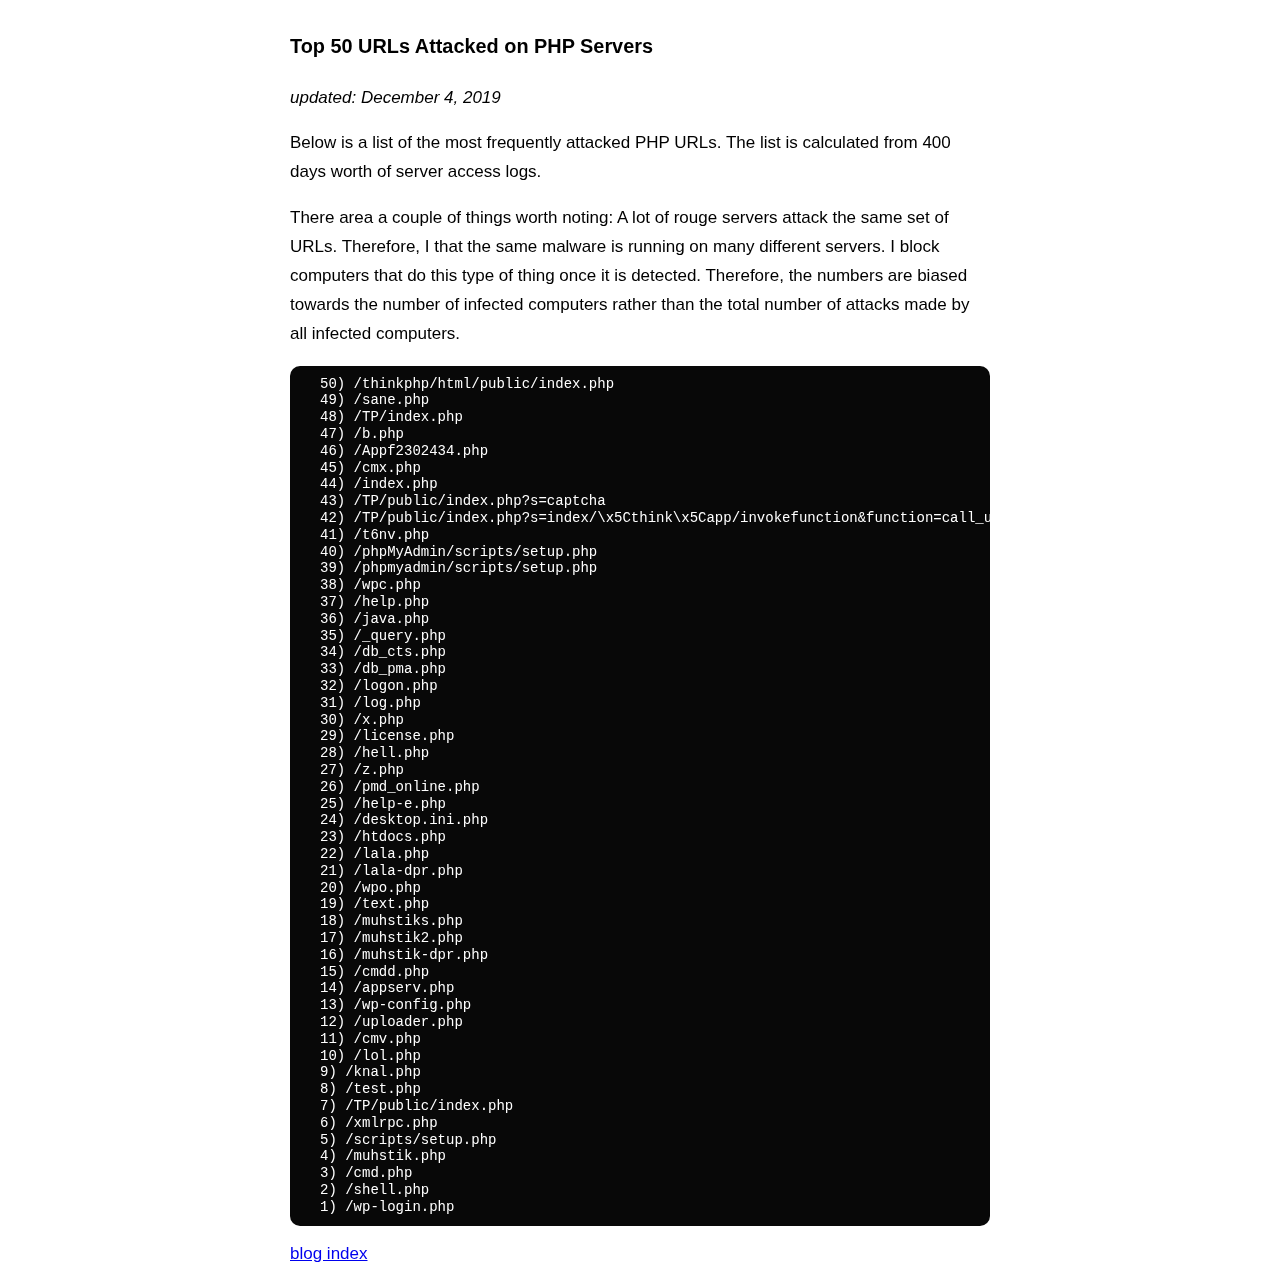
<file: top-50-urls-attacked-on-php-servers.html>
<!DOCTYPE HTML PUBLIC "-//W3C//DTD HTML 4.01//EN" "http://www.w3.org/TR/html4/strict.dtd">
<html>
<head>
<meta http-equiv="content-type" content="text/html; charset=UTF-8">
<meta name="viewport" content="width=device-width, initial-scale=1" />
<link rel="stylesheet" type="text/css" href="main-002.css" />
<title>Top 50 URLs Attacked on PHP Servers</title>

</head>
<body>

<p>
<h3>Top 50 URLs Attacked on PHP Servers</h3>
<i>updated: December 4, 2019</i>
</p>
<p>
Below is a list of the most frequently attacked PHP URLs. The list is calculated from 400 days worth of server access logs.
</p>
<p>
There area a couple of things worth noting: A lot of rouge servers attack the same set of URLs. Therefore, I that the same malware is running on many different servers. I block computers that do this type of thing once it is detected. Therefore, the numbers are biased towards the number of infected computers rather than the total number of attacks made by all infected computers.
</p>

<pre id='vimCodeElement'>
50) /thinkphp/html/public/index.php
49) /sane.php
48) /TP/index.php
47) /b.php
46) /Appf2302434.php
45) /cmx.php
44) /index.php
43) /TP/public/index.php?s=captcha
42) /TP/public/index.php?s=index/\x5Cthink\x5Capp/invokefunction&function=call_user_func_array&vars[0]=phpinfo&vars[1][]=1
41) /t6nv.php
40) /phpMyAdmin/scripts/setup.php
39) /phpmyadmin/scripts/setup.php
38) /wpc.php
37) /help.php
36) /java.php
35) /_query.php
34) /db_cts.php
33) /db_pma.php
32) /logon.php
31) /log.php
30) /x.php
29) /license.php
28) /hell.php
27) /z.php
26) /pmd_online.php
25) /help-e.php
24) /desktop.ini.php
23) /htdocs.php
22) /lala.php
21) /lala-dpr.php
20) /wpo.php
19) /text.php
18) /muhstiks.php
17) /muhstik2.php
16) /muhstik-dpr.php
15) /cmdd.php
14) /appserv.php
13) /wp-config.php
12) /uploader.php
11) /cmv.php
10) /lol.php
9) /knal.php
8) /test.php
7) /TP/public/index.php
6) /xmlrpc.php
5) /scripts/setup.php
4) /muhstik.php
3) /cmd.php
2) /shell.php
1) /wp-login.php
</pre>

<nav class="menu">
    <a href="index.html">blog index</a>
</nav>

</body>
</html>
</file>
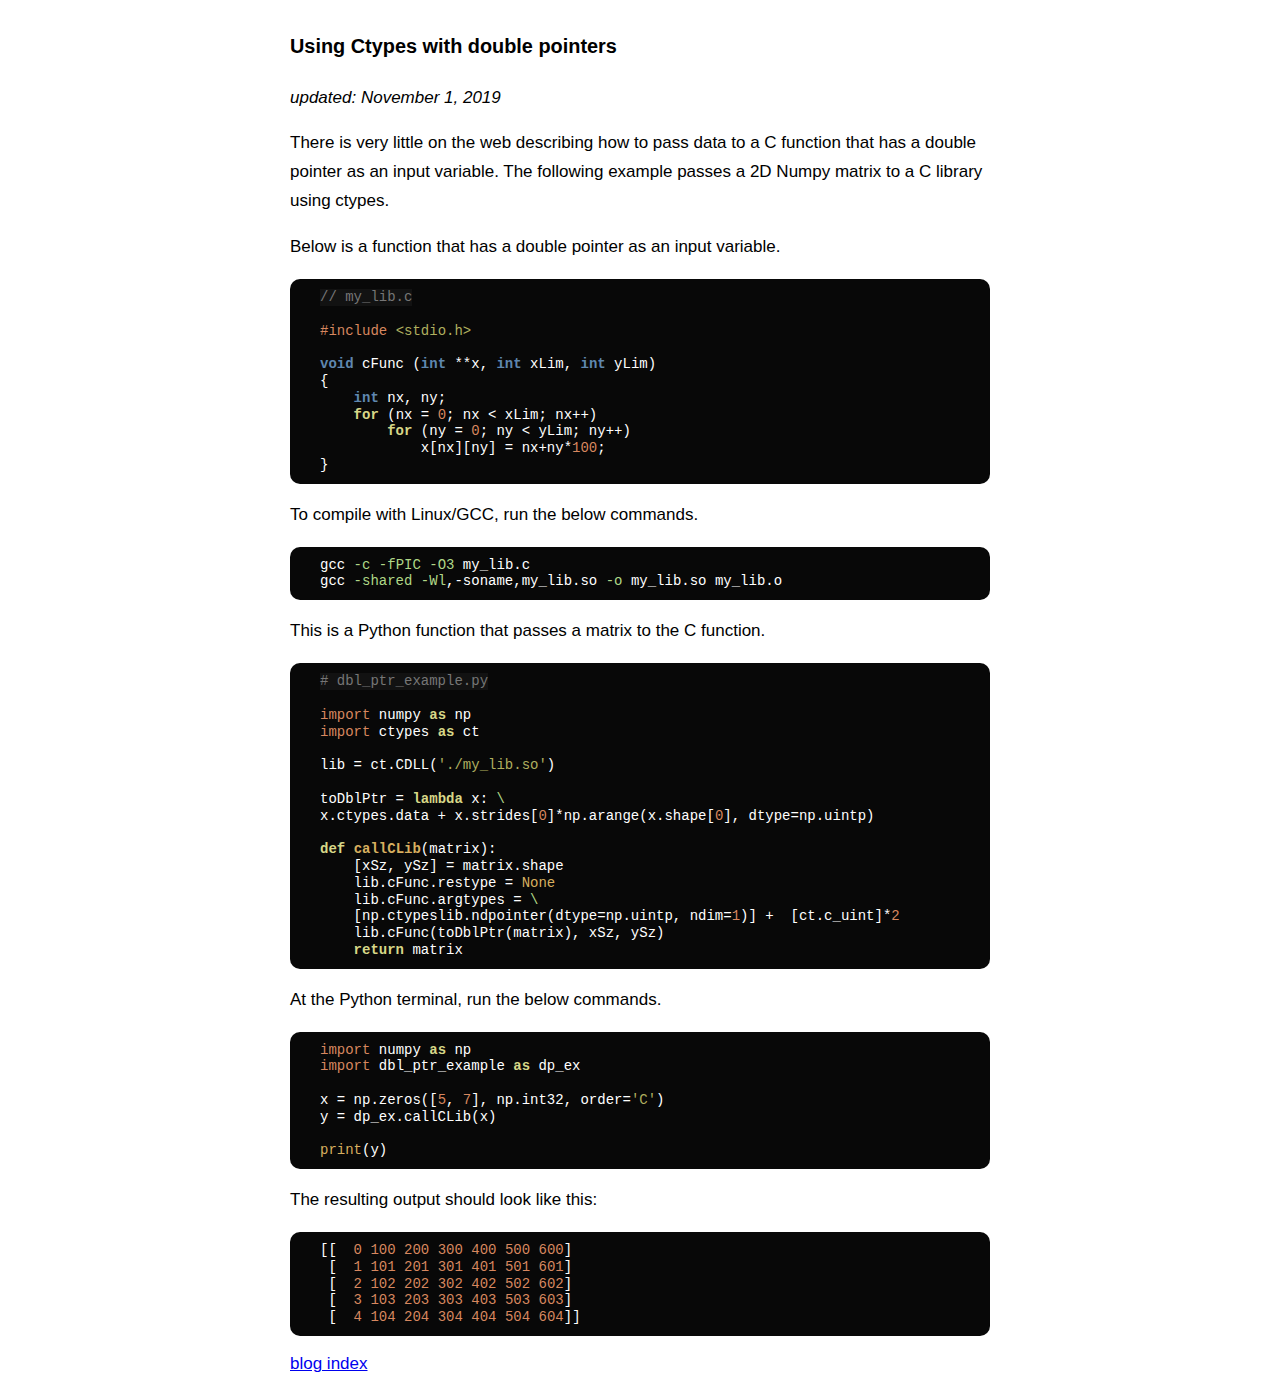
<file: using-ctypes-with-double-pointers.html>
<!DOCTYPE HTML PUBLIC "-//W3C//DTD HTML 4.01//EN" "http://www.w3.org/TR/html4/strict.dtd">
<html>
<head>
<meta http-equiv="content-type" content="text/html; charset=UTF-8">
<meta name="viewport" content="width=device-width, initial-scale=1" />
<link rel="stylesheet" type="text/css" href="main-002.css" />
<title>Using Ctypes with double pointers</title>
</head>
<body>

<p>
<h3>Using Ctypes with double pointers</h3>
<i>updated: November 1, 2019</i>
</p>
<p>
There is very little on the web describing how to pass data to a C function that has a double pointer as an input variable. The following example passes a 2D Numpy matrix to a C library using ctypes.
</p>
<p>
Below is a function that has a double pointer as an input variable.
</p>
<pre id='vimCodeElement'>
<span class="Comment">// my_lib.c</span>

<span class="Include">#include </span><span class="String">&lt;stdio.h&gt;</span>

<span class="Type">void</span> cFunc (<span class="Type">int</span> **x, <span class="Type">int</span> xLim, <span class="Type">int</span> yLim)
{
    <span class="Type">int</span> nx, ny;
    <span class="Statement">for</span> (nx = <span class="Number">0</span>; nx &lt; xLim; nx++)
        <span class="Statement">for</span> (ny = <span class="Number">0</span>; ny &lt; yLim; ny++)
            x[nx][ny] = nx+ny*<span class="Number">100</span>;
}
</pre>


<p>
To compile with Linux/GCC, run the below commands.
</p>
<pre id='vimCodeElement'>
gcc <span class="Special">-c</span> <span class="Special">-fPIC</span> <span class="Special">-O3</span> my_lib.c
gcc <span class="Special">-shared</span> <span class="Special">-Wl</span>,-soname,my_lib.so <span class="Special">-o</span> my_lib.so my_lib.o
</pre>


<p>
This is a Python function that passes a matrix to the C function.
</p>
<pre id='vimCodeElement'>
<span class="Comment"># dbl_ptr_example.py</span>

<span class="Include">import</span> numpy <span class="Statement">as</span> np
<span class="Include">import</span> ctypes <span class="Statement">as</span> ct

lib = ct.CDLL(<span class="String">'</span><span class="String">./my_lib.so</span><span class="String">'</span>)

toDblPtr = <span class="Statement">lambda</span> x: <span class="Special">\</span>
x.ctypes.data + x.strides[<span class="Number">0</span>]*np.arange(x.shape[<span class="Number">0</span>], dtype=np.uintp)

<span class="Statement">def</span> <span class="pythonFunction">callCLib</span>(matrix):
    [xSz, ySz] = matrix.shape
    lib.cFunc.restype = <span class="Function">None</span>
    lib.cFunc.argtypes = <span class="Special">\</span>
    [np.ctypeslib.ndpointer(dtype=np.uintp, ndim=<span class="Number">1</span>)] +  [ct.c_uint]*<span class="Number">2</span>
    lib.cFunc(toDblPtr(matrix), xSz, ySz)
    <span class="Statement">return</span> matrix
</pre>


<p>
At the Python terminal, run the below commands.
</p>
<pre id='vimCodeElement'>
<span class="Include">import</span> numpy <span class="Statement">as</span> np
<span class="Include">import</span> dbl_ptr_example <span class="Statement">as</span> dp_ex

x = np.zeros([<span class="Number">5</span>, <span class="Number">7</span>], np.int32, order=<span class="String">'</span><span class="String">C</span><span class="String">'</span>)
y = dp_ex.callCLib(x)

<span class="Function">print</span>(y)
</pre>


<p>
The resulting output should look like this:
</p>
<pre id='vimCodeElement'>
[[  <span class="Number">0</span> <span class="Number">100</span> <span class="Number">200</span> <span class="Number">300</span> <span class="Number">400</span> <span class="Number">500</span> <span class="Number">600</span>]
 [  <span class="Number">1</span> <span class="Number">101</span> <span class="Number">201</span> <span class="Number">301</span> <span class="Number">401</span> <span class="Number">501</span> <span class="Number">601</span>]
 [  <span class="Number">2</span> <span class="Number">102</span> <span class="Number">202</span> <span class="Number">302</span> <span class="Number">402</span> <span class="Number">502</span> <span class="Number">602</span>]
 [  <span class="Number">3</span> <span class="Number">103</span> <span class="Number">203</span> <span class="Number">303</span> <span class="Number">403</span> <span class="Number">503</span> <span class="Number">603</span>]
 [  <span class="Number">4</span> <span class="Number">104</span> <span class="Number">204</span> <span class="Number">304</span> <span class="Number">404</span> <span class="Number">504</span> <span class="Number">604</span>]]
</pre>

<nav class="menu">
    <a href="index.html">blog index</a>
</nav>

</body>
</html>
</file>
<file: main-002.css>
body {
    max-width: 700px;
    margin: auto;
    padding: 10px;

    font-size: 17px;
    line-height: 1.7;
    font-family: Droid Sans, sans-serif, Open Sans, Roboto, Lato;
    font-weight: 500;
}

h1 {
    text-align: center;
}

.menu {
    margin: 10px 0px;
}

pre {
    background-color: #080808;
    white-space: pre-wrap;
    color: #ffffff;
    overflow: auto;
    padding: 10px 30px 10px 30px;
    border-radius:10px;
    white-space: pre;
    font-size: 14px;
    line-height: 1.2;
    font-family: monospace;
}

.inline {
    background-color: #dddddd;
    font-size: 14px;
    line-height: 1.2;
    font-family: monospace;
}


.String { color: #afaf5f; }
.Number { color: #d7875f; }
.Type { color: #5f87af; font-weight: bold; }
.Include { color: #d7875f; }
.Comment { color: #767676; background-color: #121212; padding-bottom: 1px; }
.Statement { color: #d7d787; font-weight: bold; }
.Function { color: #d7af5f; }

.Special { color: #afd787; }

.pythonFunction { color: #d7af5f; font-weight: bold; }
.pythonOperator { color: #d7d787; }

.Title { color: #ffffff; }
.xmlTagName { color: #bcbcbc; }
.xmlEndTag { color: #ff875f; font-weight: bold; }
.Constant { color: #af875f; font-weight: bold; }
.StorageClass { color: #d7d7af; }
.xmlTag { color: #afd75f; font-weight: bold; }
</file>
